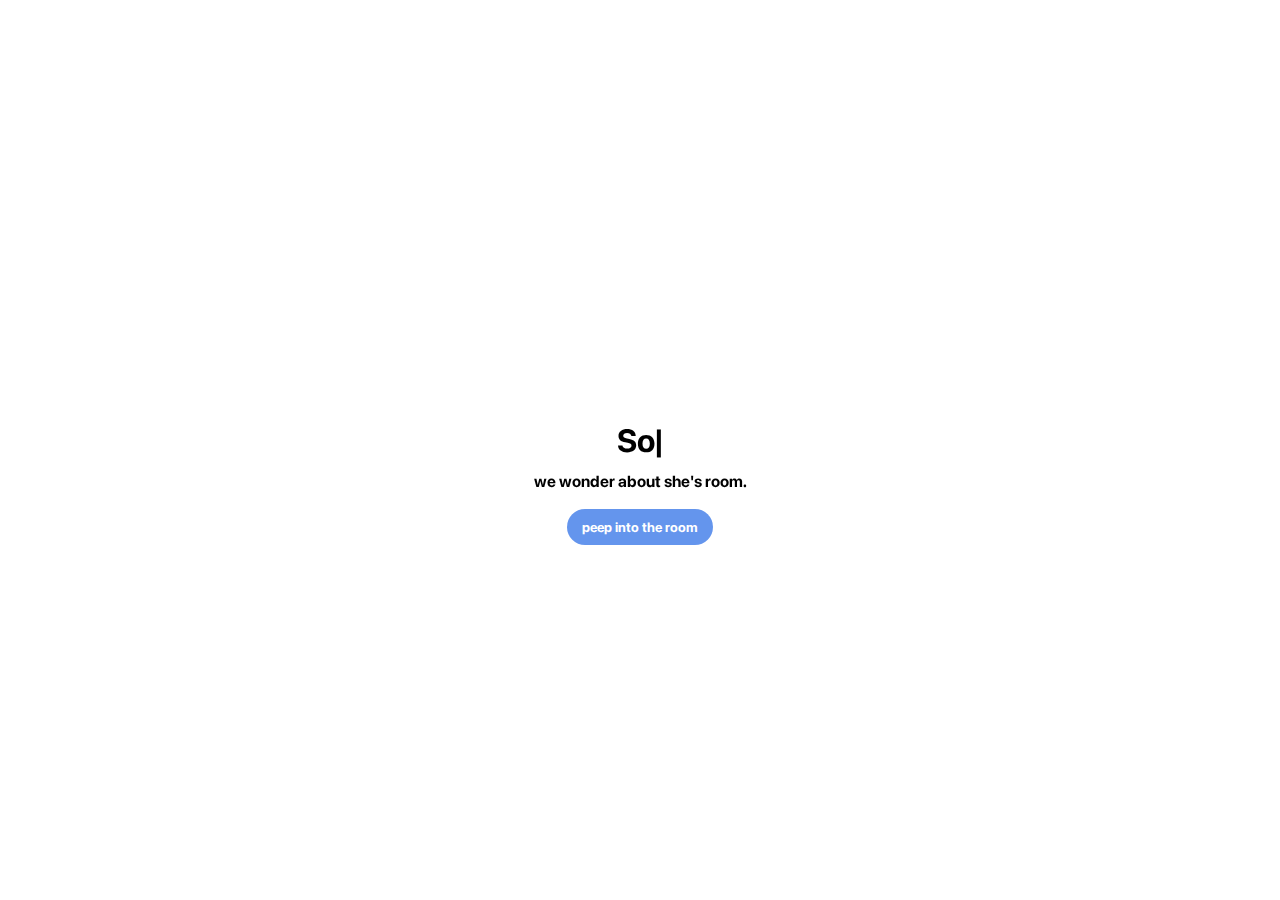
<file: index.html>
<!DOCTYPE html>
<html lang="en">
<head>
    <meta charset="UTF-8">
    <meta name="viewport" content="width=device-width, initial-scale=1.0">
    <title>Document</title>
    <link href="css/index_style.css" rel="stylesheet">
    <link href="css/fonts.css" rel="stylesheet">
</head>
<body> 
  <div class="total">
    <div class="text_box">
        <span class="text"></span><span class="blink">|</span>
      </div>
      <div class="text_box2">
        <span class="text2">we wonder about she's room.</span>
      </div>
      <div class="btncs"><button type="button" class="btn" onclick="location.href='loading.html'">peep into the room</button></div>
<script src="js/script.js"></script>
</body>
</html>
</file>
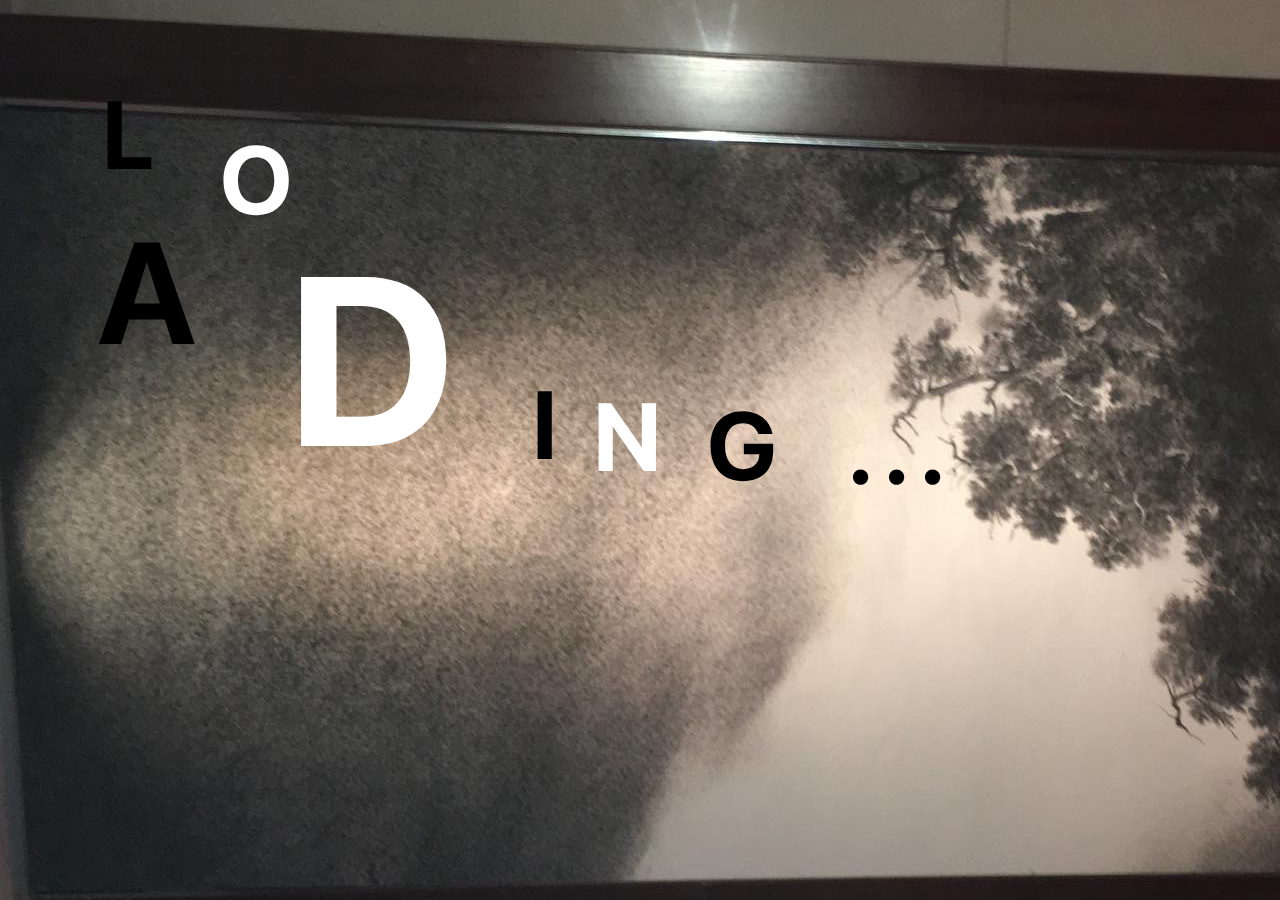
<file: loading.html>
<!DOCTYPE html>
<html lang="en">
<head>
    <meta charset="UTF-8">
    <meta name="viewport" content="width=device-width, initial-scale=1.0">
    <title>Document</title>
    <link href="css/loading_style.css" rel="stylesheet">
    <link href="css/fonts.css" rel="stylesheet">
</head>
<body>
    <div class="total">
    <ul class="container">
        <li style="--i:1">L</li>
        <li style="--i:1.3">O</li>
        <li style="--i:1.6">A</li>
        <li style="--i:1.9">D</li>
        <li style="--i:2.2">I</li>
        <li style="--i:2.5">N</li>
        <li style="--i:2.8">G</li>
        <li style="--i:3.1">. . .</li>
      </ul>
    </div>
</body>
</html>
</file>
<file: css/index_style.css>
.total{
  font-size: 1rem;
  display: flex;
  justify-content: center;
  flex-direction: column;
  align-items: center;
  margin: 0;
}

.text{
  font-weight: bold;
  margin: 0;
}

.text_box{
  white-space: nowrap; /* 줄바꿈x */
  display: flex;
  justify-content: center;
  align-items: center;
  height: 98%;
  position: fixed;
  width: 100%;
  left: 0;
  top: 0;
  text-align: center;
  font-size: 2rem;
  margin: 0;
}

.text2{
  white-space: nowrap; /* 줄바꿈x */
  display: flex;
  justify-content: center;
  align-items: center;
  height: 107%;
  width: 100%;
  left: 0;
  top: 0;
  text-align: center;
  position: fixed;
  font-size: 1rem;
  margin-bottom: 56.25%;
}

.btncs{
  white-space: nowrap; /* 줄바꿈x */
  display: flex;
  justify-content: center;
  align-items: center;
  position: fixed;
  height: 117%;
  width: 100%;
  left: 0;
  top: 0;
}

.btn{
  color: white;
    border: none;
    background-color: cornflowerblue;
    border-radius: 30px;
    padding: 10px 15px;
    font-family: 'SF-pro';
}


@media screen and (min-width: 768px) {
  /* 화면 너비가 768px 이하인 경우에만 적용되는 스타일 */
  .container{
    font-size: 2rem;
  }
}

/* @media screen and (max-height: 700px) {
  /* 화면 너비가 768px 이하인 경우에만 적용되는 스타일 */
  .container{
    font-size: 2rem;
  }
</file>
<file: css/fonts.css>
@font-face {
        font-family: 'SF-pro';
        src: url('../fonts/SF-Pro-Display-Bold.otf');
        font-weight: 1 1000;
    }

body{
    font-family: 'SF-pro';
}
</file>
<file: css/loading_style.css>
body{
    background-image: url(../img/back2.png);
    background-size: auto;
}

.total{
    position: fixed;
    height: 30%;
    width: 20%;
    left: 0;
    top: 0;
    margin: 0;
    font-size: 3rem;
    display: flex;
    justify-content: center;
    align-items: center;
  }

  /* <!-- Using the custom property `--i` to calculate the animation duration. --> */
  li {
    animation-name: lowerCase;
    animation-duration: calc(var(--i) * 2s);
    animation-fill-mode: forwards;
    animation-timing-function: linear;
    animation-iteration-count: infinite;
  }

  li:nth-child(1) {
  white-space: nowrap; /* 줄바꿈x */
  display: flex;
  justify-content: center;
  align-items: center;
  height: 30%;
  position: fixed;
  width: 20%;
  left: 0;
  top: 0;
  font-size: 200%;
  margin: 0;
  }

  li:nth-child(2) {
    white-space: nowrap; /* 줄바꿈x */
    display: flex;
    justify-content: center;
    align-items: center;
    height: 40%;
    position: fixed;
    width: 40%;
    left: 0;
    top: 0;
    font-size: 200%;
    margin: 0;
    color: white;
    }

    li:nth-child(3) {
        white-space: nowrap; /* 줄바꿈x */
        display: flex;
        justify-content: center;
        align-items: center;
        height: 65%;
        position: fixed;
        width: 23%;
        left: 0;
        top: 0;
        font-size: 300%;
        margin: 0;
        }

        li:nth-child(4) {
            white-space: nowrap; /* 줄바꿈x */
            display: flex;
            justify-content: center;
            align-items: center;
            height: 80%;
            position: fixed;
            width: 58%;
            left: 0;
            top: 0;
            font-size: 500%;
            margin: 0;
            color: white;
            }

            li:nth-child(5) {
                white-space: nowrap; /* 줄바꿈x */
                display: flex;
                justify-content: center;
                align-items: center;
                height: 94.5%;
                position: fixed;
                width: 85%;
                left: 0;
                top: 0;
                font-size: 200%;
                margin: 0;
                }

                li:nth-child(6) {
                    white-space: nowrap; /* 줄바꿈x */
                    display: flex;
                    justify-content: center;
                    align-items: center;
                    height: 97%;
                    position: fixed;
                    width: 98%;
                    left: 0;
                    top: 0;
                    font-size: 200%;
                    margin: 0;
                    color: white;
                    }

                    li:nth-child(7) {
                        white-space: nowrap; /* 줄바꿈x */
                        display: flex;
                        justify-content: center;
                        align-items: center;
                        height: 99%;
                        position: fixed;
                        width: 116%;
                        left: 0;
                        top: 0;
                        font-size: 200%;
                        margin: 0;
                        }

                        li:nth-child(8) {
                            white-space: nowrap; /* 줄바꿈x */
                            display: flex;
                            justify-content: center;
                            align-items: center;
                            height: 100%;
                            position: fixed;
                            width: 140%;
                            left: 0;
                            top: 0;
                            font-size: 200%;
                            margin: 0;
                            }

  @keyframes lowerCase {
    80% {
      text-transform: lowercase;
    }
    100% {
      text-transform: uppercase;
    }
  }

@media screen and (max-width: 1025px) {
	body{
        background-image: url(../img/backmo.jpg);
    }
}
</file>
